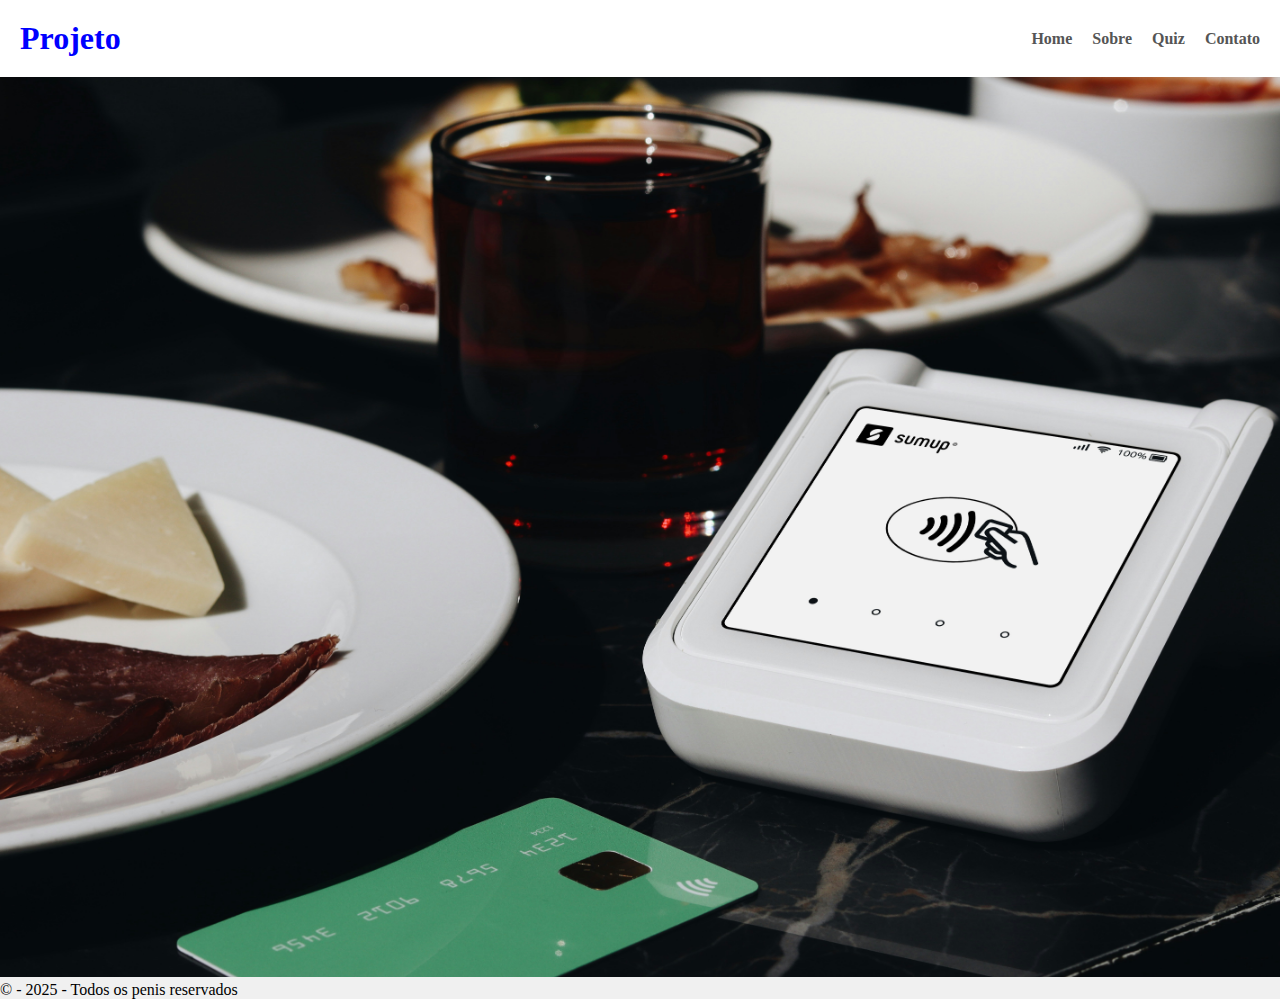
<file: index.html>
<!DOCTYPE html>
<html lang="en">
<head>
    <link rel="stylesheet" href="/src/css/estilo.css">
    <meta charset="UTF-8">
    <meta name="viewport" content="width=device-width, initial-scale=1.0">
    <title>Exemplo 6</title>
</head> 
<body>
    <header>
        <h1 id="logo">Projeto</h1>
        <nav>
            <ul>
                <li><a href="index.html">Home</a></li>
                <li><a href="#">Sobre</a></li>
                <li><a href="#">Quiz</a></li>
                <li><a href="#">Contato</a></li>
            </ul>
        </nav>
    </header>

    <section class="banner">
        <img id="image" alt="banner">
    </section>

    <footer>
        <p>&copy; - 2025 - Todos os penis reservados</p>
    </footer>

    <script src="src/js/script.js"></script>
</body>
</html>
</file>
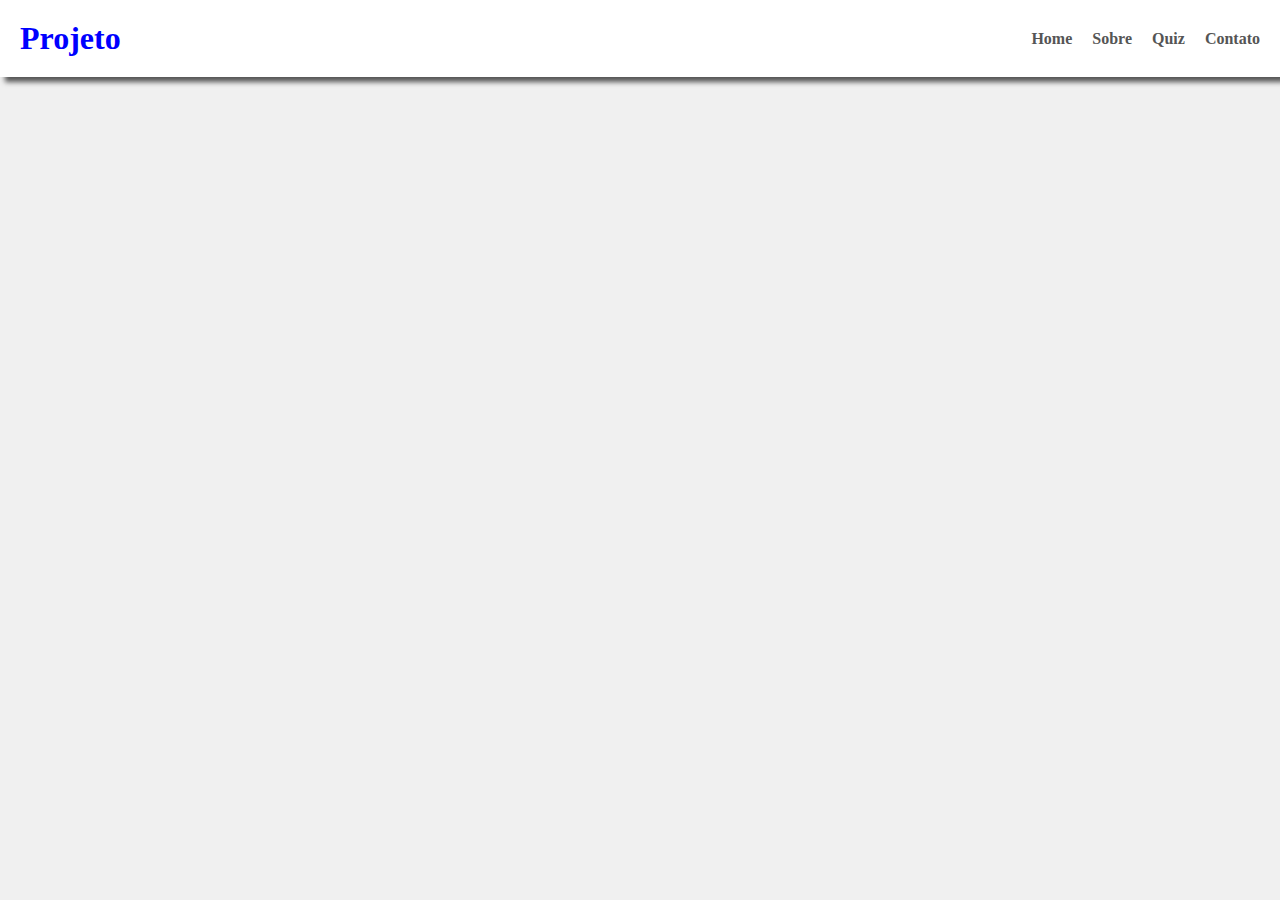
<file: src/pages/contato.html>
<!DOCTYPE html>
<html lang="en">
<head>
    <link rel="stylesheet" href="../css/estilo.css">
    <meta charset="UTF-8">
    <meta name="viewport" content="width=device-width, initial-scale=1.0">
    <title>Contato</title>
</head>
<body>
    <header>
        <h1 id="logo">Projeto</h1>
        <nav>
            <ul>
                <li><a href="../../index.html">Home</a></li>
                <li><a href="./sobre.html">Sobre</a></li>
                <li><a href="./quiz.html">Quiz</a></li>
                <li><a href="./contato.html">Contato</a></li>
            </ul>
        </nav>
    </header>
        <main id="container-contato">
            <div class="contato">
                <form class="form" id="form">
                    <article>
                        
                    </article>
                </form>

            </div>

        </main>
</body>
</html>
</file>
<file: src/css/estilo.css>
*{
    margin:0;
    padding: 0;
    box-sizing: border-box;
}

body{
    background: #f0f0f0;
}
header{
    background: #fff;
    color:#333;
    padding: 20px;
    display: flex;
    justify-content: space-between;
    align-items: center;
    box-shadow: 5px 5px 5px #555;
}
header nav ul{
    list-style: none;
    display: flex;
    gap:20px;
}
header nav ul li a{
    text-decoration: none;
    color:#555;
    font-weight: 700;
}

header nav ul li a:hover{
    color:goldenrod;
    text-decoration: underline;
    border: 2px solid #ccc;
}
header #logo{
    color:blue;
}
.banner #image{
    width: 100%;
    height: 100vh;
    object-fit: cover; /*Ocupa todo o espaço*/
}

/* QUIZ*/
#container-quiz{
    background: #f4f4f4;
    display: flex;
    justify-content: center;
    align-items: center;
    min-height: 100vh;
    margin: 0;
}

.quiz{
    background: #CCC;
    padding: 30px;
    border-radius: 10px;
    box-shadow: 5px 5px 10px #555;
    width: 80%;
    max-width: 600px;
}

.quiz h1{
    text-align: center;
    margin-bottom: 20px;
    color:blue;
}

#container-perguntas h2{
    color:green;
    margin-bottom: 20px;
}
#container-respostas{
    margin-bottom: 20px;
}
#resposta{
    width: 100%;
    padding: 10px;
    border: 1px solid #ddd;
    border-radius: 10px;
    font-size: 1rem;
}
#proximo{
    background: rgb(0, 145, 255);
    color:#fff;
    border: none;
    padding: 10px 20px;
    border-radius: 4px;
    cursor: pointer;
    font-size: 16px;
    transition: background-color 0.3s ease;
    
}


#proximo:hover {
    background-color: #0056b3;
}

#message {
    margin-top: 15px;
    font-weight: bold;
}

#container-resultado {
    margin-top: 20px;
    padding: 20px;
    border: 1px solid #ddd;
    border-radius: 4px;
}

#container-resultado h2 {
    color: #333;
    margin-bottom: 15px;
}

#lista-resultado {
    list-style: none;
    padding: 0;
}

#lista-resultado li {
    margin-bottom: 10px;
    padding: 8px 0;
    border-bottom: 1px solid #eee;
}

#lista-resultado li:last-child {
    border-bottom: none;
}

.hidden {
    display: none;
}

#inicio-btn {
    background-color: #28a745;
    color: white;
    border: none;
    padding: 10px 20px;
    border-radius: 4px;
    cursor: pointer;
    font-size: 16px;
    margin-top: 20px;
    transition: background-color 0.3s ease;
}

#inicio-btn:hover {
    background-color: #1e7e34;
}
</file>
